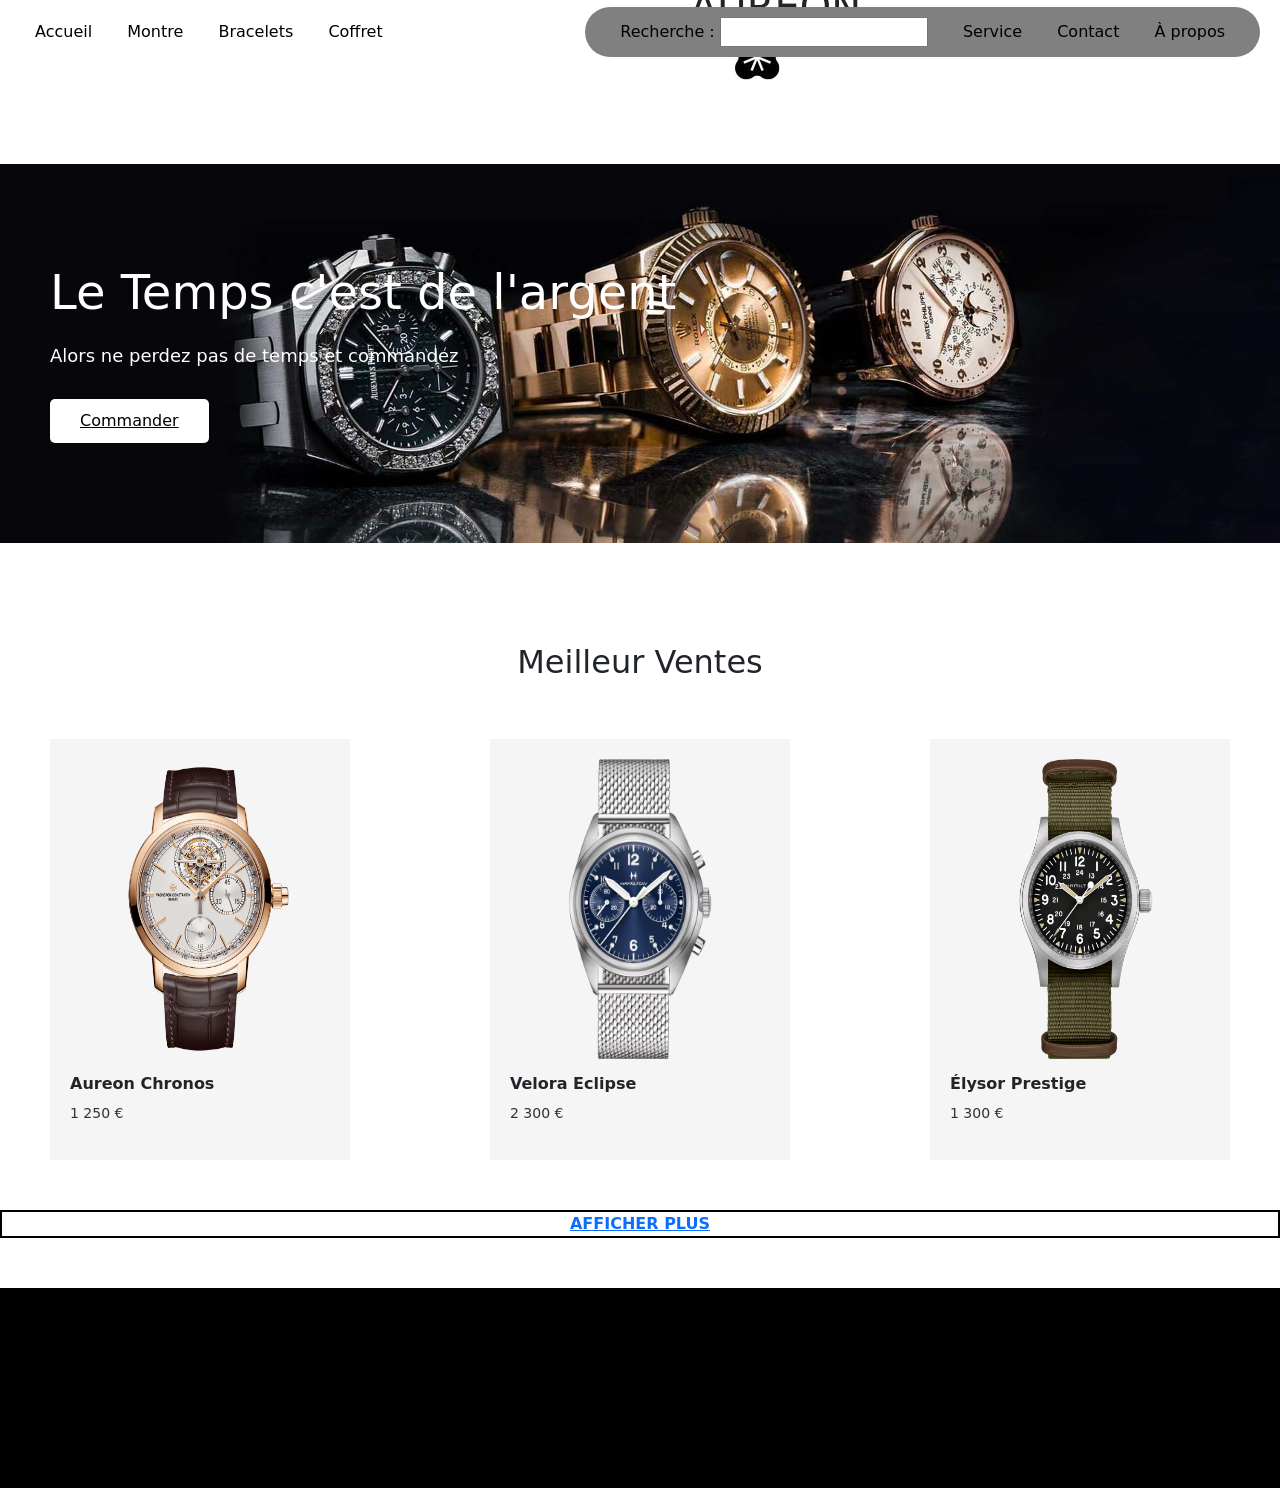
<file: index.html>
<!DOCTYPE html>
<html lang="fr">
<head>
    <meta charset="UTF-8">
    <meta name="viewport" content="width=device-width, initial-scale=1.0">
    <title>AUREON - Montres de Luxe</title>
    <link rel="stylesheet" href="style.css">
    <link href="https://cdn.jsdelivr.net/npm/bootstrap@5.1.3/dist/css/bootstrap.min.css" rel="stylesheet">
    
</head>
<body>
    <header>
        <nav class="nav-left">
            <a href="acceuil.html">Accueil</a>
            <a href="montre.html">Montre</a>
            <a href="bracelets.html">Bracelets</a>
            <a href="coffret.html">Coffret</a>
        </nav>
        
        <h1 class="titre"> AUREON
            <br>
            <img src="images/AUREON.jpg" class="logotitre" alt="logo">
            
            
        </h1>
    
        
        
        <nav class="nav-right">
            <a href="recherche.html">Recherche : <input type="text"></a>
            <a href="service.html">Service</a>
            <a href="contact.html">Contact</a>
            <a href="apropos.html">À propos</a>
        </nav>
    </header>
      

    <section class="Slogan">
        <h2 >Le Temps c'est de l'argent</h2>
        <p >Alors ne perdez pas de temps et commandez</p>
        <a href="montre.html" class="commande">Commander<a>
            
    </section>

    <section class="meilleures-ventes">
        <h2 class="titre-section">Meilleur Ventes</h2>
        
        <div class="montres" >
            <div class="montre">
                <img src="images/montre1.png" alt="AUREON CHRONOS">
                <h3>Aureon Chronos</h3>
                <p> 1 250 €</p>
            </div>
            
            <div class="montre">
                <img src="images/montre2.avif" alt="Velora Eclipse">
                <h3>Velora Eclipse</h3>
                <p> 2 300 €</p>
            </div>
            
            <div class="montre">
                <img src="images/montre3.avif" alt="Élysor Prestige ">
                <h3>Élysor Prestige </h3>
                <p> 1 300 €</p>
            </div>
        </div>
        <div class="afficher-plus">
            <a href="montre.html">AFFICHER PLUS</a>
        </div>
       


    </section>

    <footer>
       
    </footer>
    <script src="https://cdn.jsdelivr.net/npm/bootstrap@5.1.3/dist/js/bootstrap.bundle.min.js"></script>
</body>
</html>
</file>
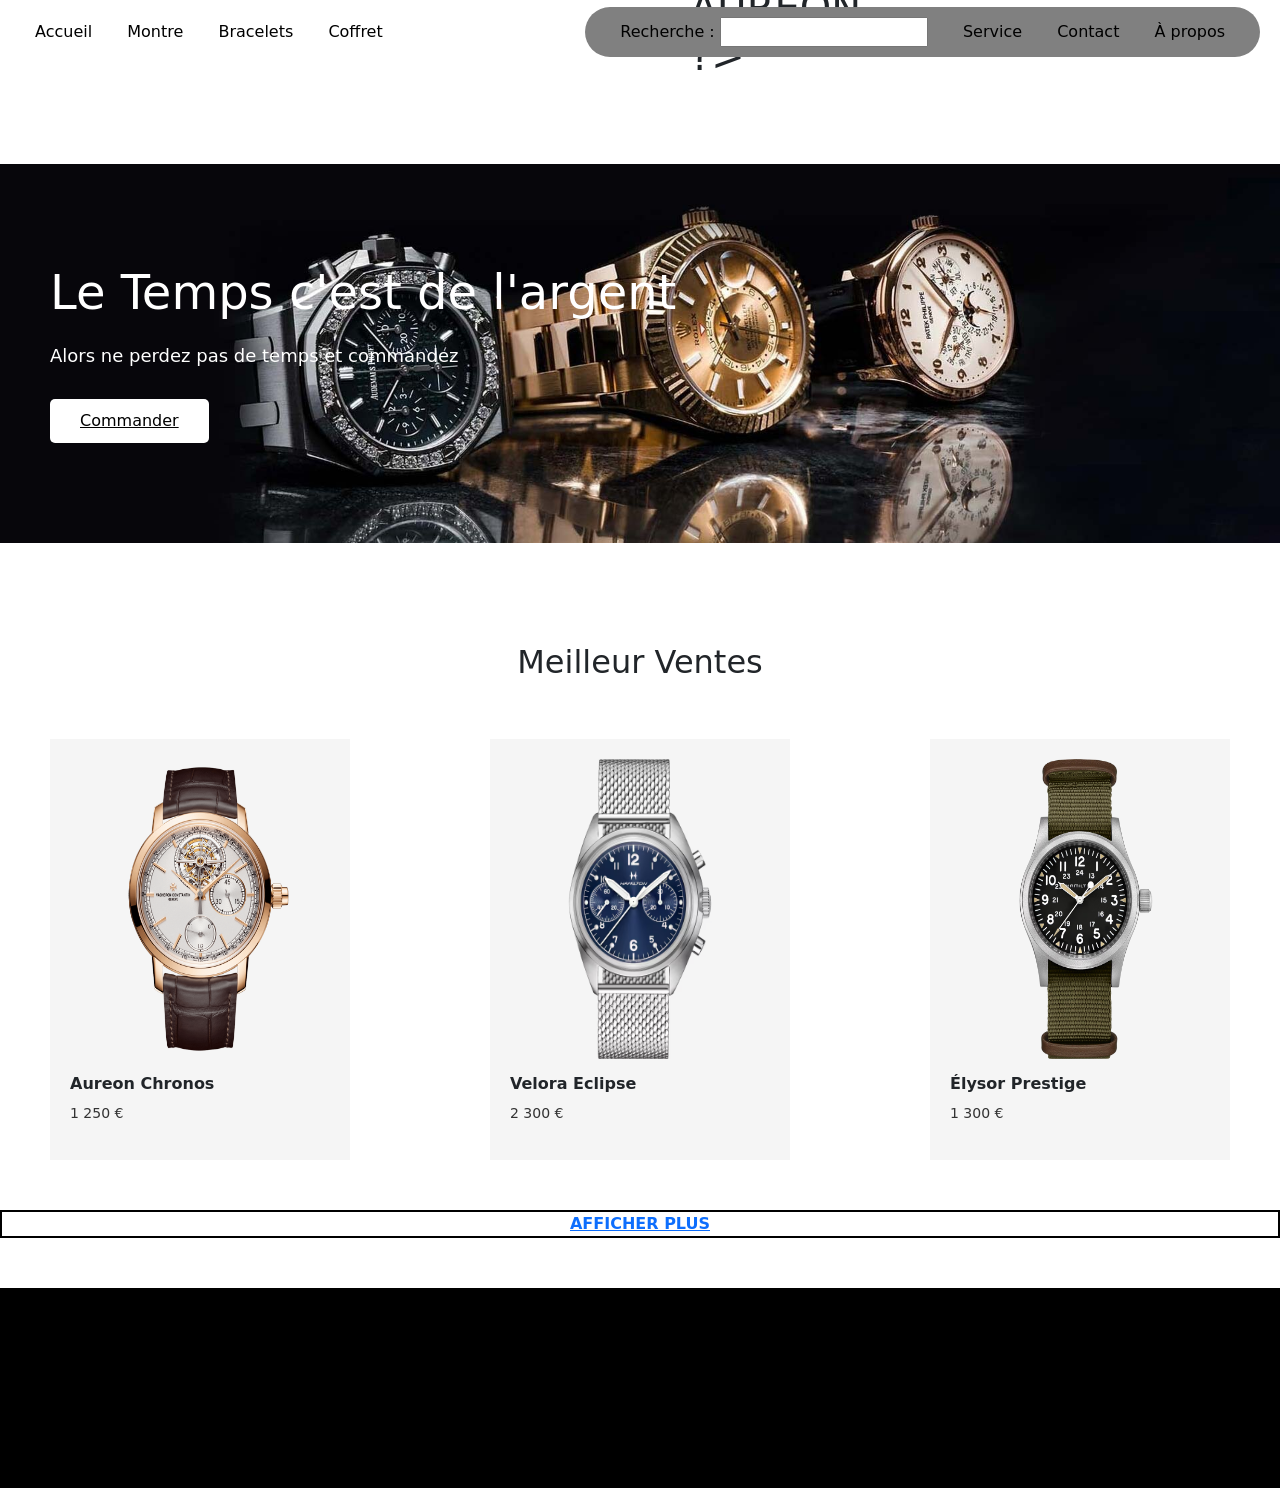
<file: NaguibSAANDIsiteweb/index.html>
<!DOCTYPE html>
<html lang="fr">
<head>
    <meta charset="UTF-8">
    <meta name="viewport" content="width=device-width, initial-scale=1.0">
    <title>AUREON - Montres de Luxe</title>
    <link rel="stylesheet" href="style.css">
    <link href="https://cdn.jsdelivr.net/npm/bootstrap@5.1.3/dist/css/bootstrap.min.css" rel="stylesheet">
    
</head>
<body>
    <header>
        <nav class="nav-left">
            <a href="acceuil.html">Accueil</a>
            <a href="montre.html">Montre</a>
            <a href="bracelets.html">Bracelets</a>
            <a href="coffret.html">Coffret</a>
        </nav>
        
        <h1 class="titre"> AUREON
            <br>
            <?php    echo <img src="images/AUREON.jpg" class="logotitre" alt="logo">
            ?>
            
        </h1>
    
        
        
        <nav class="nav-right">
            <a href="recherche.html">Recherche : <input type="text"></a>
            <a href="service.html">Service</a>
            <a href="contact.html">Contact</a>
            <a href="apropos.html">À propos</a>
        </nav>
    </header>
      

    <section class="Slogan">
        <h2 >Le Temps c'est de l'argent</h2>
        <p >Alors ne perdez pas de temps et commandez</p>
        <a href="montre.html" class="commande">Commander<a>
            
    </section>

    <section class="meilleures-ventes">
        <h2 class="titre-section">Meilleur Ventes</h2>
        
        <div class="montres" >
            <div class="montre">
                <img src="images/montre1.png" alt="AUREON CHRONOS">
                <h3>Aureon Chronos</h3>
                <p> 1 250 €</p>
            </div>
            
            <div class="montre">
                <img src="images/montre2.avif" alt="Velora Eclipse">
                <h3>Velora Eclipse</h3>
                <p> 2 300 €</p>
            </div>
            
            <div class="montre">
                <img src="images/montre3.avif" alt="Élysor Prestige ">
                <h3>Élysor Prestige </h3>
                <p> 1 300 €</p>
            </div>
        </div>
        <div class="afficher-plus">
            <a href="montre.html">AFFICHER PLUS</a>
        </div>
       


    </section>

    <footer>
       
    </footer>
    <script src="https://cdn.jsdelivr.net/npm/bootstrap@5.1.3/dist/js/bootstrap.bundle.min.js"></script>
</body>
</html>
</file>
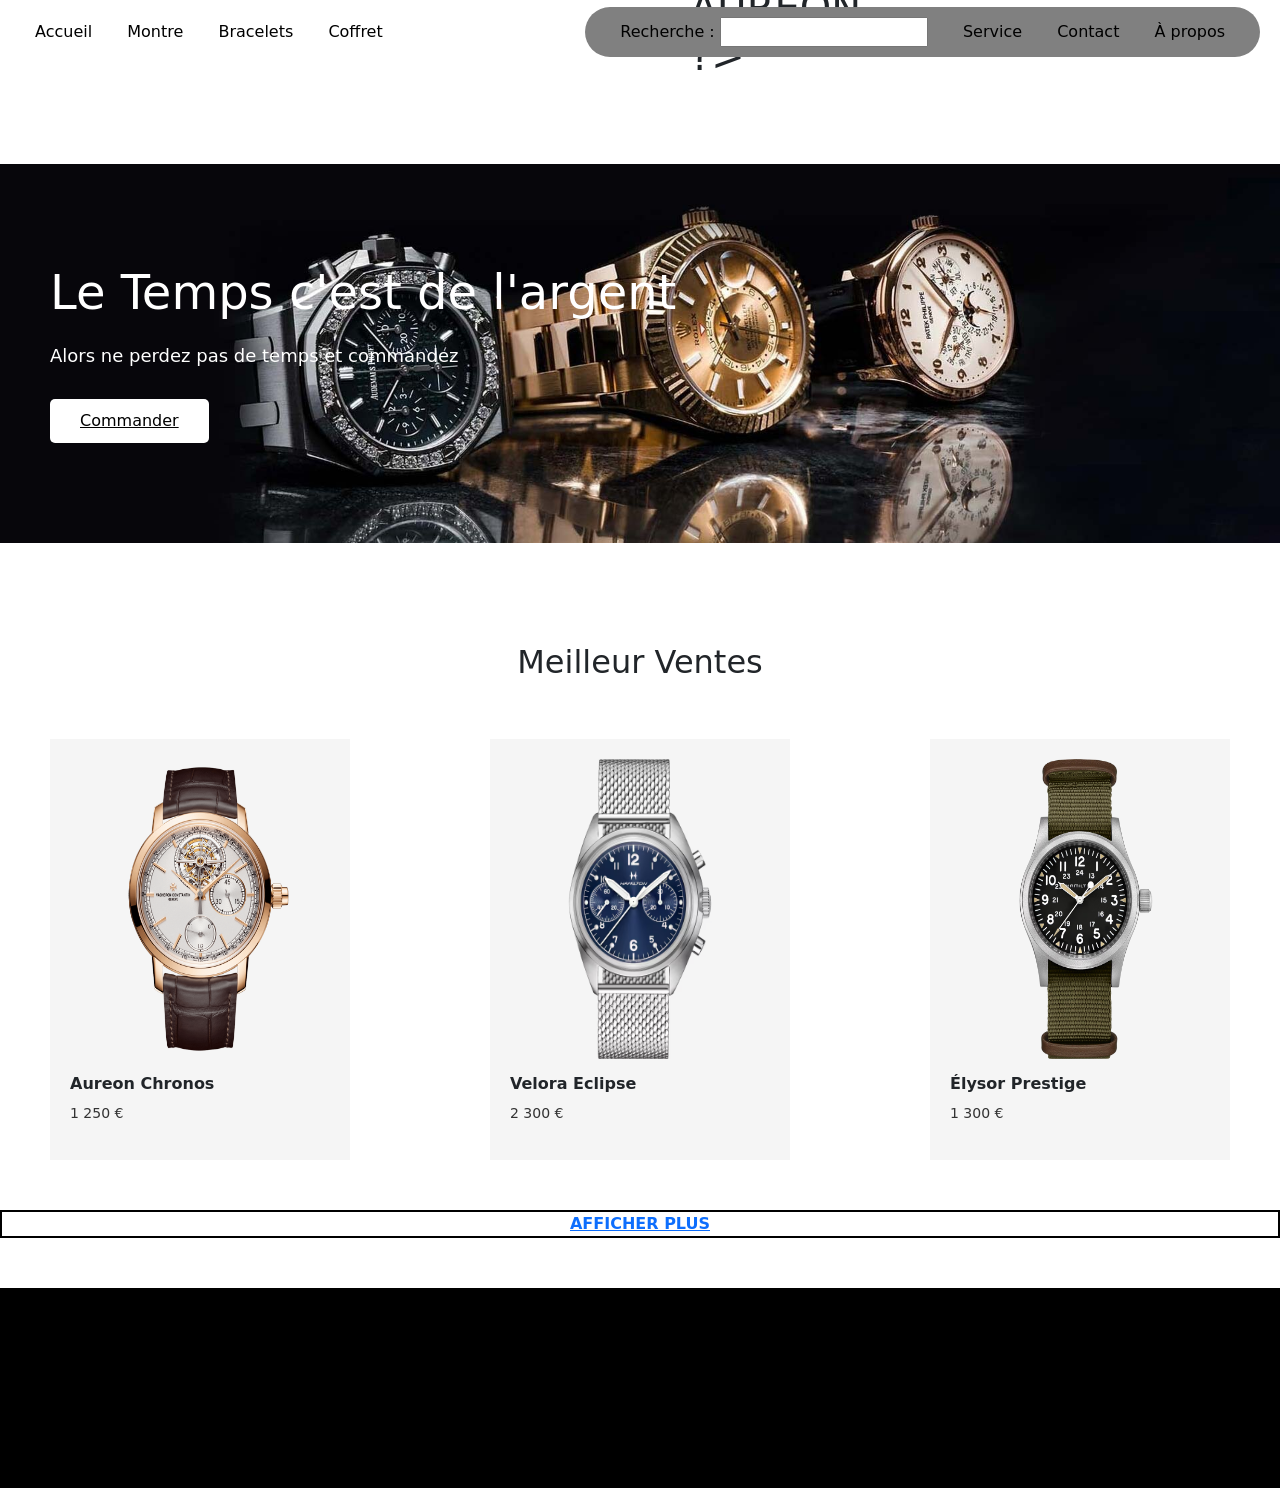
<file: NaguibSAANDIsiteweb/acceuil.html>
<!DOCTYPE html>
<html lang="fr">
<head>
    <meta charset="UTF-8">
    <meta name="viewport" content="width=device-width, initial-scale=1.0">
    <title>AUREON - Montres de Luxe</title>
    <link rel="stylesheet" href="style.css">
    <link href="https://cdn.jsdelivr.net/npm/bootstrap@5.1.3/dist/css/bootstrap.min.css" rel="stylesheet">
    
</head>
<body>
    <header>
        <nav class="nav-left">
            <a href="acceuil.html">Accueil</a>
            <a href="montre.html">Montre</a>
            <a href="bracelets.html">Bracelets</a>
            <a href="coffret.html">Coffret</a>
        </nav>
        
        <h1 class="titre"> AUREON
            <br>
            <?php    echo <img src="images/AUREON.jpg" class="logotitre" alt="logo">
            ?>
            
        </h1>
    
        
        
        <nav class="nav-right">
            <a href="recherche.html">Recherche : <input type="text"></a>
            <a href="service.html">Service</a>
            <a href="contact.html">Contact</a>
            <a href="apropos.html">À propos</a>
        </nav>
    </header>
      

    <section class="Slogan">
        <h2 >Le Temps c'est de l'argent</h2>
        <p >Alors ne perdez pas de temps et commandez</p>
        <a href="montre.html" class="commande">Commander<a>
            
    </section>

    <section class="meilleures-ventes">
        <h2 class="titre-section">Meilleur Ventes</h2>
        
        <div class="montres" >
            <div class="montre">
                <img src="images/montre1.png" alt="AUREON CHRONOS">
                <h3>Aureon Chronos</h3>
                <p> 1 250 €</p>
            </div>
            
            <div class="montre">
                <img src="images/montre2.avif" alt="Velora Eclipse">
                <h3>Velora Eclipse</h3>
                <p> 2 300 €</p>
            </div>
            
            <div class="montre">
                <img src="images/montre3.avif" alt="Élysor Prestige ">
                <h3>Élysor Prestige </h3>
                <p> 1 300 €</p>
            </div>
        </div>
        <div class="afficher-plus">
            <a href="montre.html">AFFICHER PLUS</a>
        </div>
       


    </section>

    <footer>
       
    </footer>
    <script src="https://cdn.jsdelivr.net/npm/bootstrap@5.1.3/dist/js/bootstrap.bundle.min.js"></script>
</body>
</html>
</file>
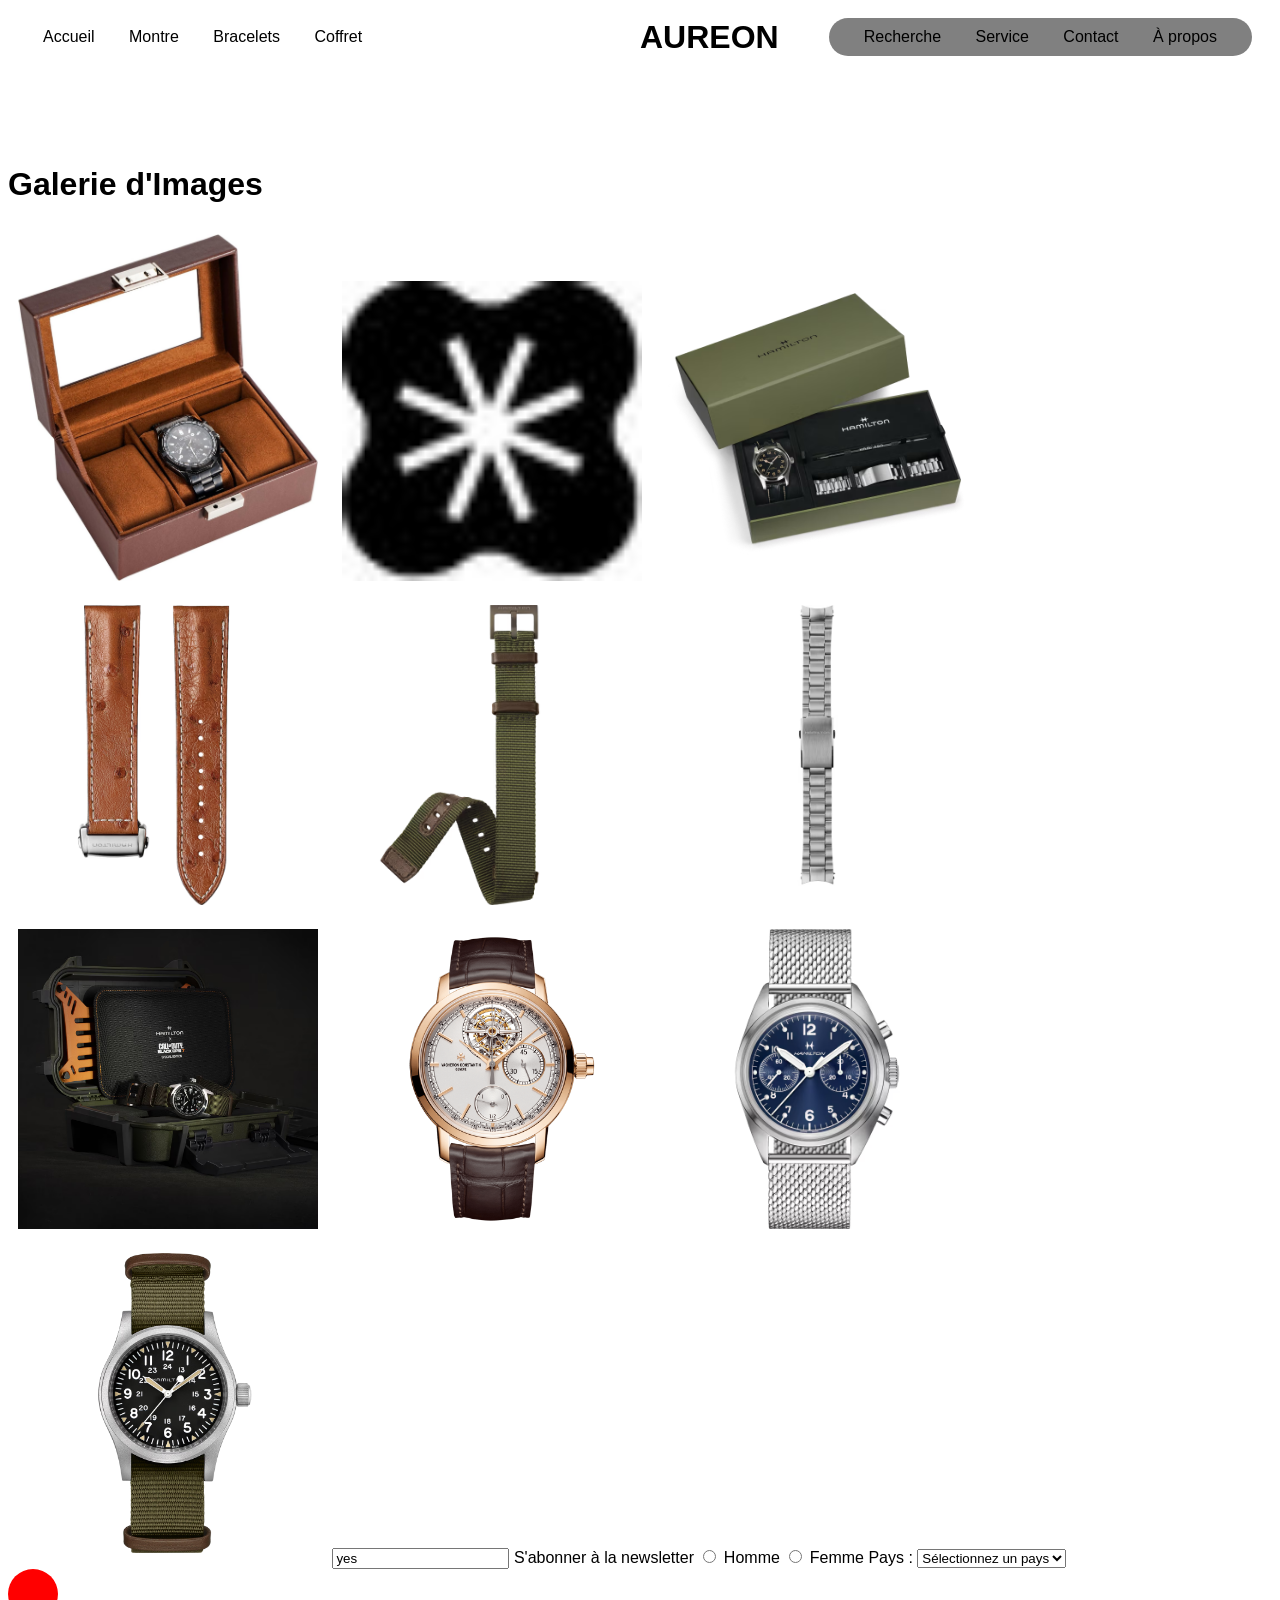
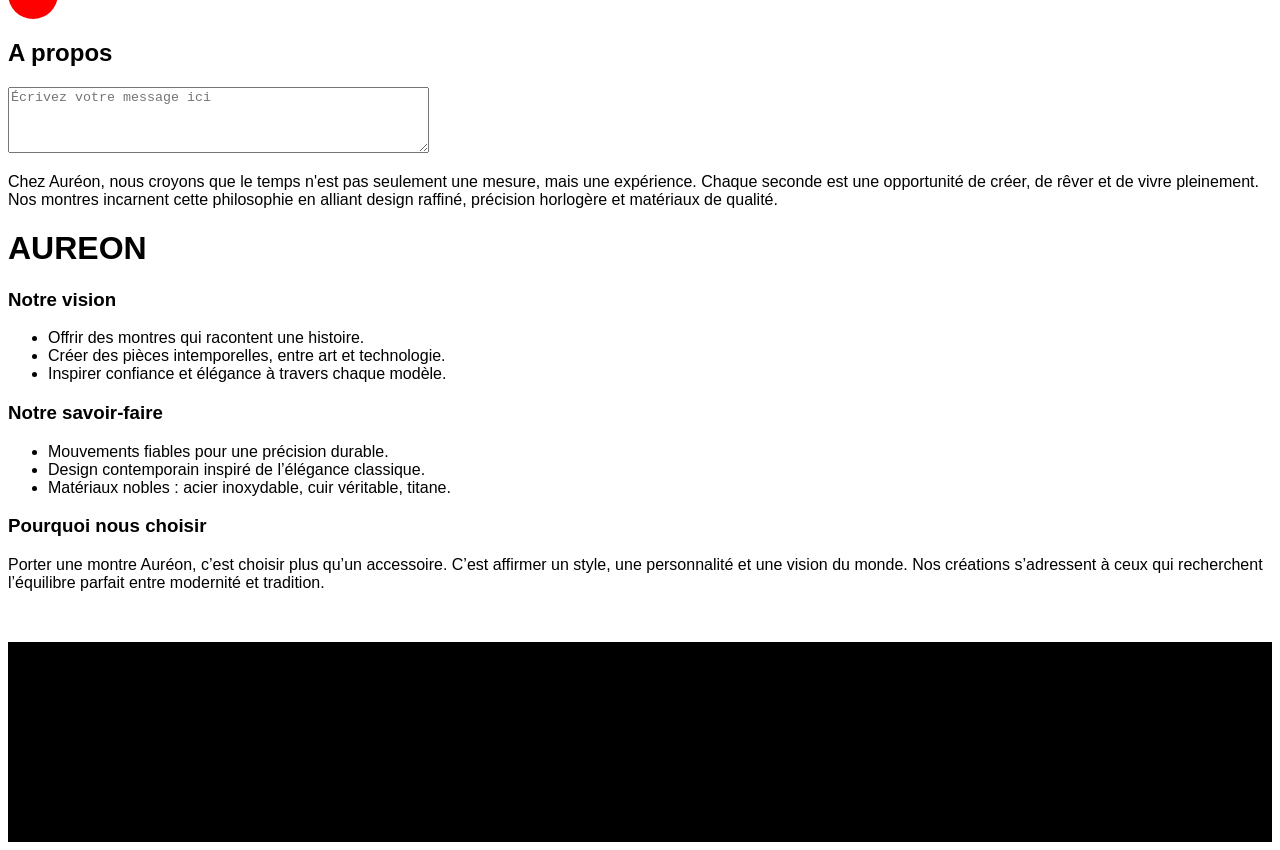
<file: NaguibSAANDIsiteweb/apropos.html>
<!DOCTYPE html>
<html lang="fr">

<head>
    <meta charset="UTF-8">
    <meta name="viewport" content="width=device-width, initial-scale=1.0">
    <title>AUREON - À propos</title>
    <link rel="stylesheet" href="style.css">
</head>

<body>

    <header>
        <nav class="nav-left">
            <a href="acceuil.html">Accueil</a>
            <a href="montre.html">Montre</a>
            <a href="bracelets.html">Bracelets</a>
            <a href="coffret.html">Coffret</a>
        </nav>

        <h1>AUREON</h1>

        <nav class="nav-right">
            <a href="recherche.html">Recherche</a>
            <a href="service.html">Service</a>
            <a href="contact.html">Contact</a>
            <a href="apropos.html">À propos</a>
        </nav>
    </header>

    <h1>Galerie d'Images</h1>
    <div class="gallery">
        <img src="images/71V1vGBzVaL._AC_.jpg" alt="Image 1">
        <img src="images/AUREON.jpg" alt="Image 2">
        <img src="images/bundle_png_carl.avif" alt="Image 3">
        <img src="images/h6003271091.avif" alt="Image 4">
        <img src="images/h6006941041.avif" alt="Image 5">
        <img src="images/h605.000.036.avif" alt="Images 6">
        <img src="images/homepage-COD-lifestyle.avif" alt="Images6 ">
        <img src="images/montre1.png" alt="Images 7">
        <img src="images/montre2.avif" alt="img7 ">
        <img src="images/montre3.avif" alt="img8">



        <input type="text" id="subscribe" name="subscribe" value="yes"> S'abonner à la newsletter
        <input type="radio" id="male" name="gender" value="male"> Homme
        <input type="radio" id="female" name="gender" value="female"> Femme

        <label for="country">Pays :</label>
        <select id="country" name="country" required>
            <option value="">Sélectionnez un pays</option>
            <option value="france">France</option>
            <option value="canada">Canada</option>
            <option value="usa">États-Unis</option>
        </select>
      




    </div>
    <div class="ball"></div>


    <div class="apropos-container">

        <div class="apropos-left">
            <h2>A propos</h2>
            <textarea id="message" name="message" rows="4" cols="50" required
                placeholder="Écrivez votre message ici"></textarea>
            <p>
                Chez Auréon, nous croyons que le temps n'est pas seulement une mesure, mais une expérience.
                Chaque seconde est une opportunité de créer, de rêver et de vivre pleinement.
                Nos montres incarnent cette philosophie en alliant design raffiné,
                précision horlogère et matériaux de qualité.
            </p>
        </div>

        <div class="apropos-right">

            <h1>AUREON</h1>

            <div class="apropos-sections">

                <div class="apropos-bloc">
                    <h3>Notre vision</h3>
                    <ul>
                        <li>Offrir des montres qui racontent une histoire.</li>
                        <li>Créer des pièces intemporelles, entre art et technologie.</li>
                        <li>Inspirer confiance et élégance à travers chaque modèle.</li>
                    </ul>
                </div>

                <div class="apropos-bloc">
                    <h3>Notre savoir-faire</h3>
                    <ul>
                        <li>Mouvements fiables pour une précision durable.</li>
                        <li>Design contemporain inspiré de l’élégance classique.</li>
                        <li>Matériaux nobles : acier inoxydable, cuir véritable, titane.</li>
                    </ul>
                </div>

                <div class="apropos-bloc large">
                    <h3>Pourquoi nous choisir</h3>
                    <p>
                        Porter une montre Auréon, c’est choisir plus qu’un accessoire.
                        C’est affirmer un style, une personnalité et une vision du monde.
                        Nos créations s’adressent à ceux qui recherchent l’équilibre parfait
                        entre modernité et tradition.
                    </p>
                </div>

            </div>
        </div>
    </div>

    <footer></footer>

</body>

</html>
</file>
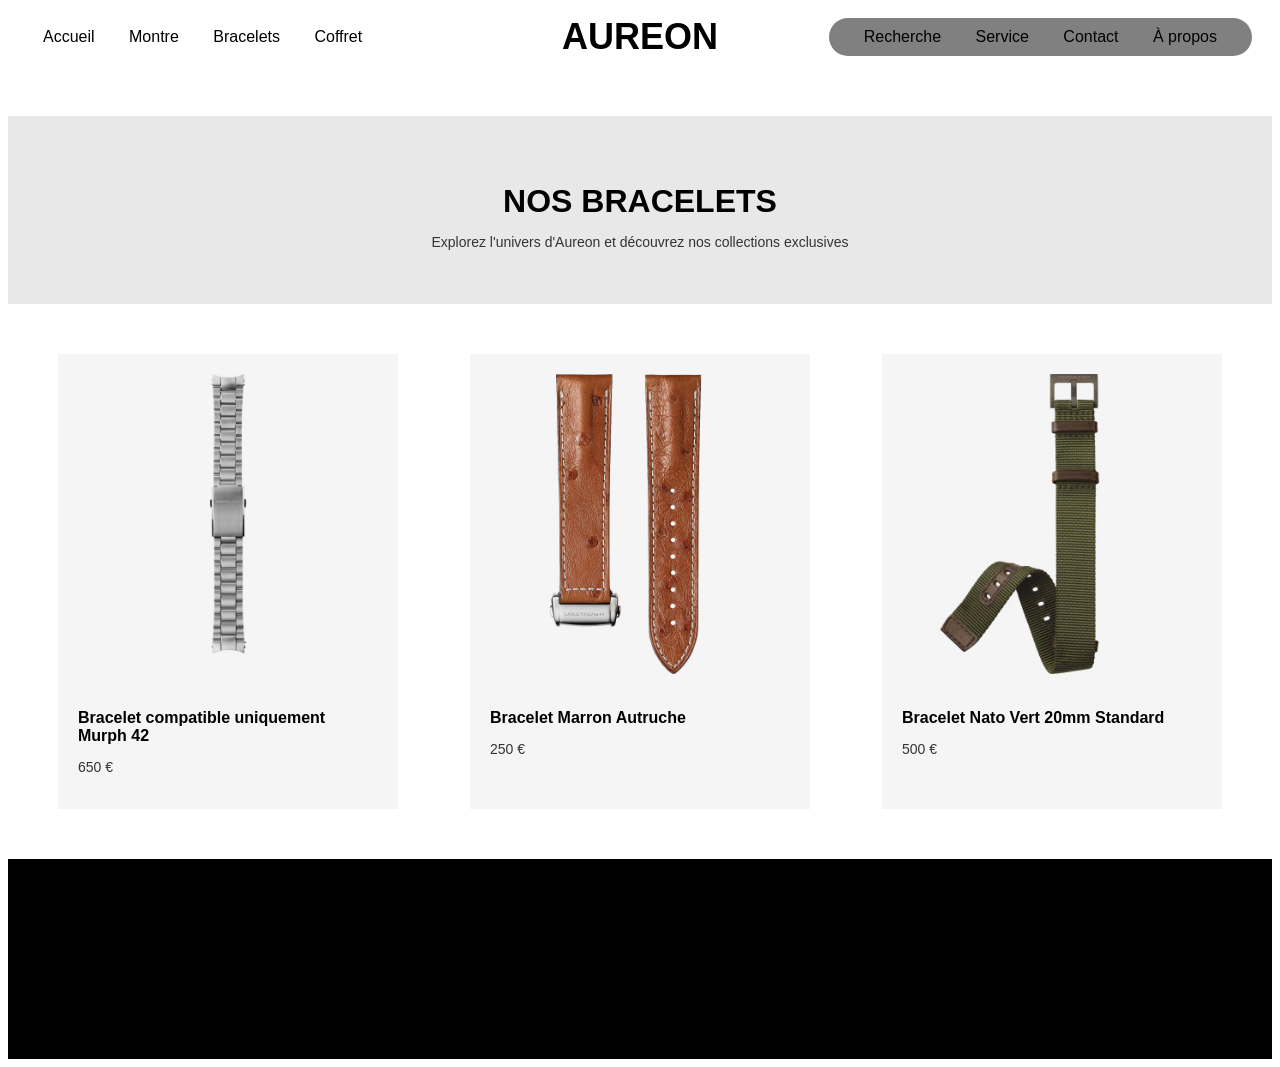
<file: NaguibSAANDIsiteweb/bracelets.html>
<!DOCTYPE html>
<html lang="fr">
<head>
    <meta charset="UTF-8">
    <meta name="viewport" content="width=device-width, initial-scale=1.0">
    <title>AUREON - Nos Bracelets</title>
   <link rel="stylesheet" href="style2.css">
</head>
<body>
    <header>
        <nav class="nav-left">
            <a href="acceuil.html">Accueil</a>
            <a href="montre.html">Montre</a>
            <a href="bracelets.html">Bracelets</a>
            <a href="coffret.html">Coffret</a>
        </nav>
        
        <h1>AUREON</h1>
        
        <nav class="nav-right">
            <a href="recherche.html">Recherche</a>
            <a href="service.html">Service</a>
            <a href="contact.html">Contact</a>
            <a href="apropos.html">À propos</a>
        </nav>
    </header>

    <section class="section-header">
        <h2>NOS BRACELETS</h2>
        <p>Explorez l'univers d'Aureon et découvrez nos collections exclusives</p>
    </section>

    <section class="bracelets-collection">
        <div class="montres">
            <div class="montre">
                <img src="images/h605.000.036.avif" alt="Bracelet compatible uniquement Murph 42">
                <h3>Bracelet compatible uniquement Murph 42</h3>
                <p>650 €</p>
            </div>
            
            <div class="montre">
                <img src="images/h6003271091.avif" alt="Bracelet Marron Autruche">
                <h3>Bracelet Marron Autruche</h3>
                <p>250 €</p>
            </div>
            
            <div class="montre">
                <img src="images/h6006941041.avif">
                <h3>Bracelet Nato Vert 20mm Standard</h3>
                <p>500 €</p>
            </div>
        </div>
    </section>

    <footer>
       
    </footer>
</body>
</html>
</file>
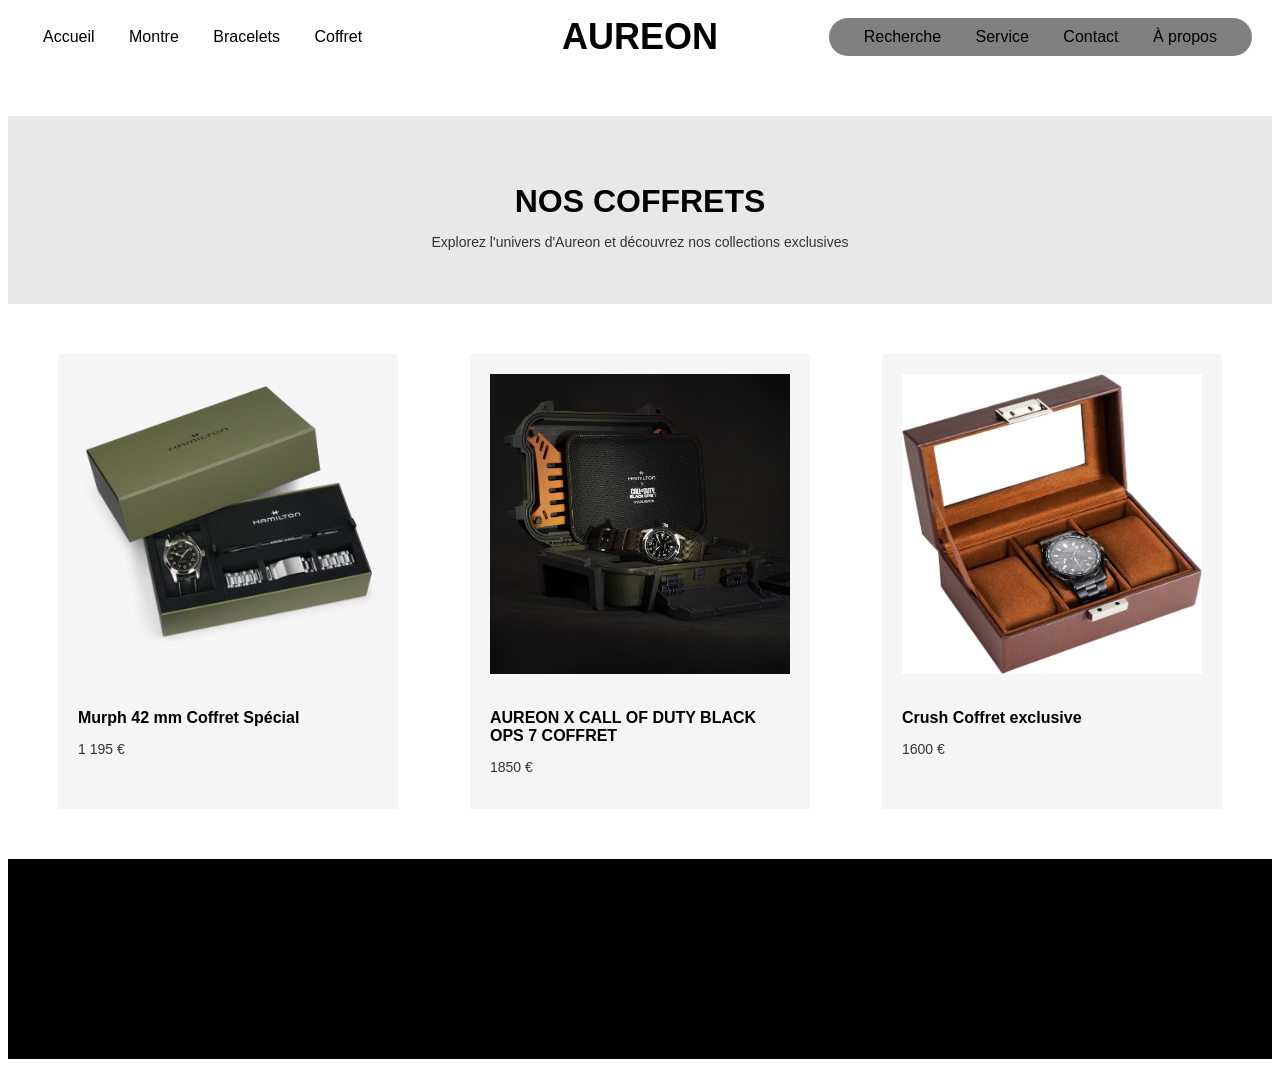
<file: NaguibSAANDIsiteweb/coffret.html>
<!DOCTYPE html>
<html lang="fr">
<head>
    <meta charset="UTF-8">
    <meta name="viewport" content="width=device-width, initial-scale=1.0">
    <title>AUREON - Nos Coffrets</title>
 <link rel="stylesheet" href="style2.css">
</head>
<body>
    <header>
        <nav class="nav-left">
            <a href="acceuil.html">Accueil</a>
            <a href="montre.html">Montre</a>
            <a href="bracelets.html">Bracelets</a>
            <a href="coffret.html">Coffret</a>
        </nav>
        
        <h1>AUREON</h1>
        
        <nav class="nav-right">
            <a href="recherche.html">Recherche</a>
            <a href="service.html">Service</a>
            <a href="contact.html">Contact</a>
            <a href="apropos.html">À propos</a>
        </nav>
    </header>

    <section class="section-header">
        <h2>NOS COFFRETS</h2>
        <p>Explorez l'univers d'Aureon et découvrez nos collections exclusives</p>
    </section>

    <section class="coffrets-collection">
        <div class="montres">
            <div class="montre">
                <img src="images/bundle_png_carl.avif" alt="Murph 42 mm Coffret Spécial">
                <h3>Murph 42 mm Coffret Spécial</h3>
                <p> 1 195 €</p>
            </div>
            
            <div class="montre">
                <img src="images/homepage-COD-lifestyle.avif" alt="AUREON X CALL OF DUTY BLACK OPS 7 COFFRET">
                <h3>AUREON X CALL OF DUTY BLACK OPS 7 COFFRET </h3>
                <p> 1850  €</p>
            </div>
            
            <div class="montre">
                <img src="images/71V1vGBzVaL._AC_.jpg" alt="Crush  Coffret exclusive ">
                <h3>Crush  Coffret exclusive </h3>
                <p> 1600  €</p>
            </div>
        </div>
    </section>

    <footer>
       
    </footer>
</body>
</html>
</file>
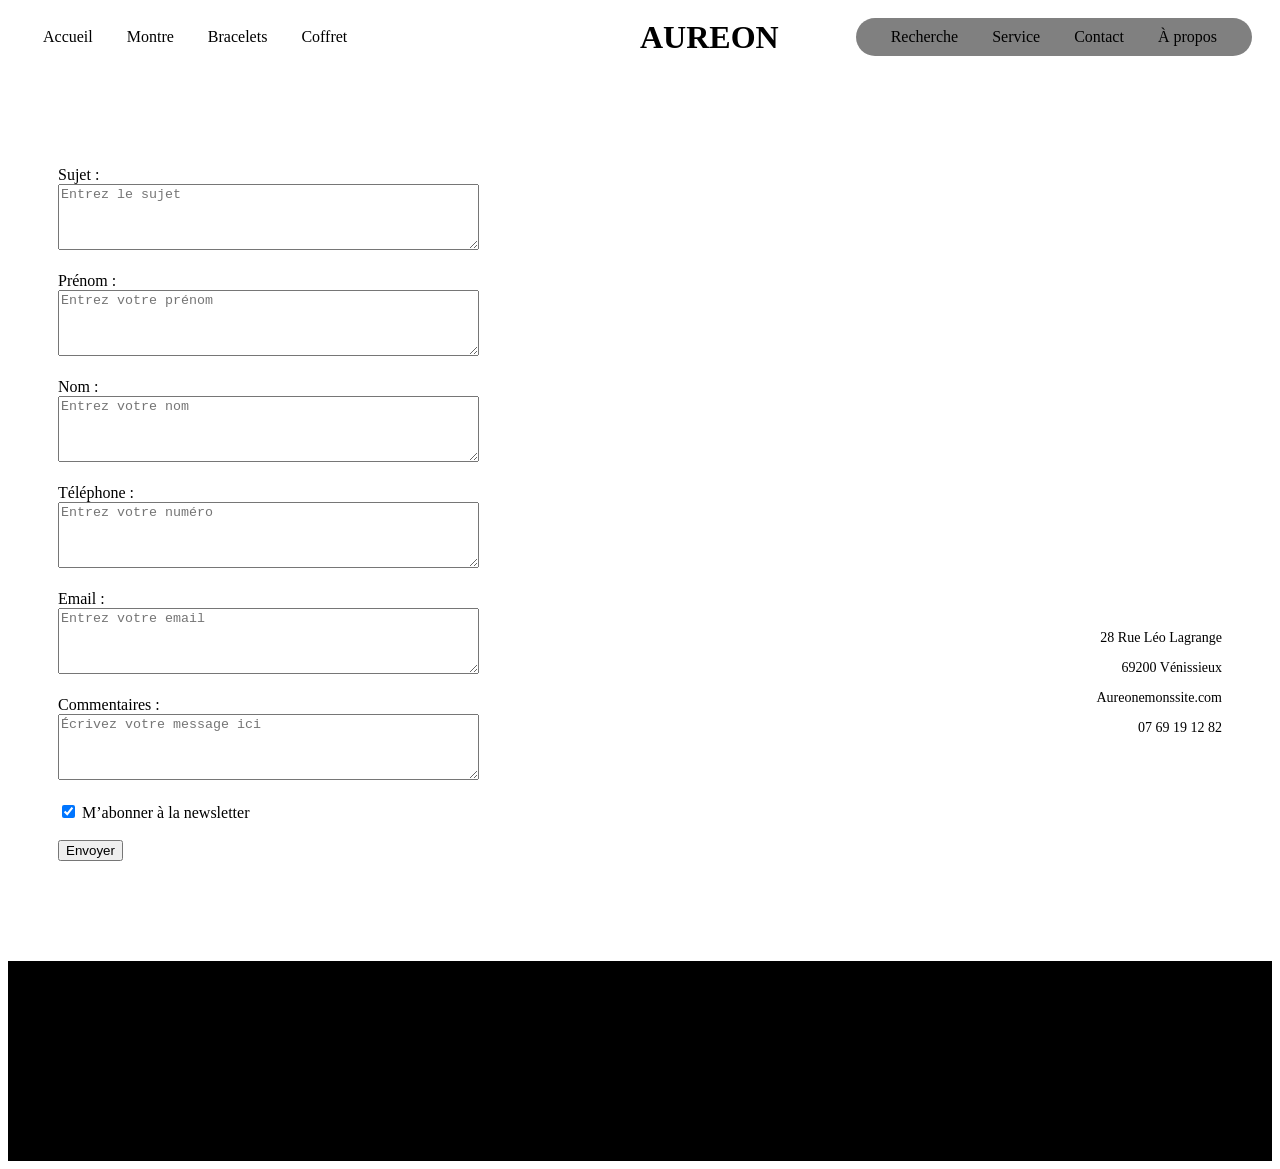
<file: NaguibSAANDIsiteweb/contact.html>
<!DOCTYPE html>
<html lang="fr">

<head>
    <meta charset="UTF-8">
    <meta name="viewport" content="width=device-width, initial-scale=1.0">
    <title>AUREON - Nous contacter</title>
    <link rel="stylesheet" href="style1.css">

</head>

<body>
    <header>
        <nav class="nav-left">
            <a href="acceuil.html">Accueil</a>
            <a href="montre.html">Montre</a>
            <a href="bracelets.html">Bracelets</a>
            <a href="coffret.html">Coffret</a>
        </nav>

        <h1>AUREON</h1>

        <nav class="nav-right">
            <a href="recherche.html">Recherche</a>
            <a href="service.html">Service</a>
            <a href="contact.html">Contact</a>
            <a href="apropos.html">À propos</a>
        </nav>
    </header>

    <section class="contact-section">
        <div class="contact-form">

            <form id="contactForm" action="#" method="post">

                <label for="sujet">Sujet :</label>
                <br>
                <textarea type="text" id="sujet" name="sujet" class="contacto"  rows="4" cols="50" required
                    placeholder="Entrez le sujet"></textarea>
                <br><br>

                <label for="prenom">Prénom :</label>
                <br>
                <textarea type="text" id="prenom" name="prenom" class="contacto"  rows="4" cols="50" required
                    placeholder="Entrez votre prénom"></textarea>
                <br><br>

                <label for="nom">Nom :</label>
                <br>
                <textarea type="text" id="nom"  name="nom" rows="4" class="contacto" cols="50" required
                    placeholder="Entrez votre nom"></textarea>
                <br><br>

                <label for="telephone">Téléphone :</label>
                <br>
                <textarea type="text" id="telephone" name="telephone" class="contacto"  rows="4" cols="50" required
                    placeholder="Entrez votre numéro"></textarea>
                <br><br>

                <label for="email">Email :</label>
                <br>
                <textarea type="email" id="email" name="email" class="contacto"  rows="4" cols="50" required
                    placeholder="Entrez votre email"></textarea>
                <br><br>

                <label for="commentaires">Commentaires :</label>
                <br>
                <textarea id="commentaires" name="commentaires" class="contacto"  required rows="4" cols="50" minlength="10"
                    maxlength="200" placeholder="Écrivez votre message ici"></textarea>
                <br><br>

                
                <label>
                    <input type="checkbox" name="newsletter" checked>
                    M’abonner à la newsletter
                </label>
                <br><br>

                <button type="submit">Envoyer</button>

            </form>





        </div>

        <div class="contact-info">
            <p>28 Rue Léo Lagrange</p>
            <p>69200 Vénissieux</p>
            <p>Aureonemonssite.com</p>
            <p>07 69 19 12 82</p>
        </div>
    </section>

    <footer>

    </footer>
</body>

</html>
</file>
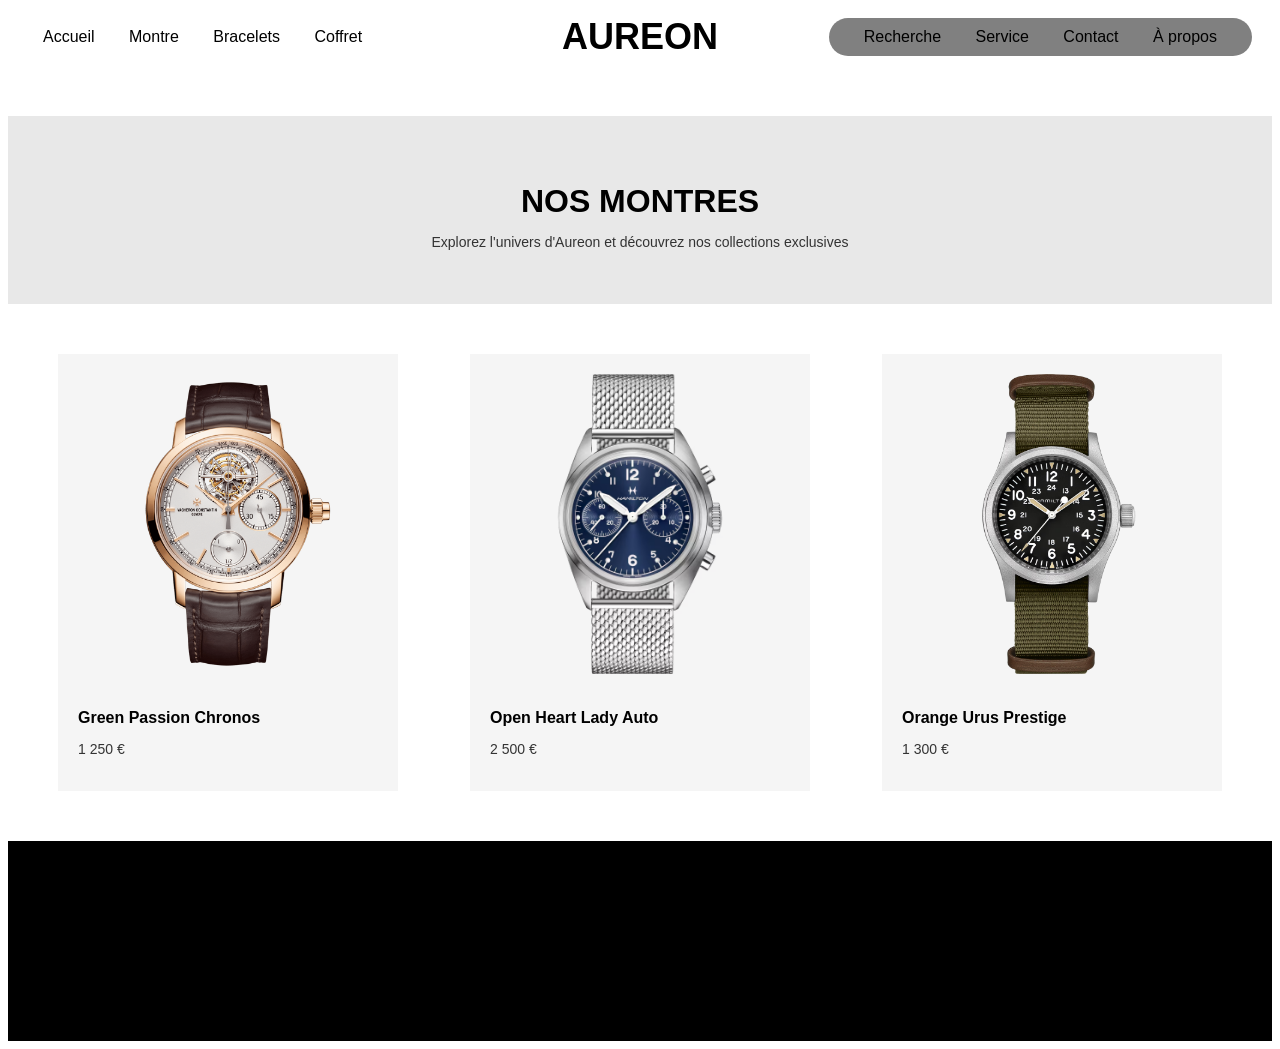
<file: NaguibSAANDIsiteweb/montre.html>
<!DOCTYPE html>
<html lang="fr">
<head>
    <meta charset="UTF-8">
    <meta name="viewport" content="width=device-width, initial-scale=1.0">
    <title>AUREON - Nos Montres</title>
 <link rel="stylesheet" href="style2.css">
</head>
<body>
    <header>
        <nav class="nav-left">
            <a href="acceuil.html">Accueil</a>
            <a href="montre.html">Montre</a>
            <a href="bracelets.html">Bracelets</a>
            <a href="coffret.html">Coffret</a>
        </nav>
        
        <h1>AUREON</h1>
        
        <nav class="nav-right">
            <a href="recherche.html">Recherche</a>
            <a href="service.html">Service</a>
            <a href="contact.html">Contact</a>
            <a href="apropos.html">À propos</a>
        </nav>
    </header>

    <section class="section-header">
        <h2>NOS MONTRES</h2>
        <p>Explorez l'univers d'Aureon et découvrez nos collections exclusives</p>
    </section>

    <section class="montres-collection">
        <div class="montres">
            <div class="montre">
                <img src="images/montre1.png" alt="Green Passion Chronos">
                <h3>Green Passion Chronos</h3>
                <p>1 250 €</p>
            </div>
            
            <div class="montre">
                <img src="images/montre2.avif" alt="Open Heart Lady Auto">
                <h3>Open Heart Lady Auto</h3>
                <p>2 500 €</p>
            </div>
            
            <div class="montre">
                <img src="images/montre3.avif" alt="Orange Urus Prestige">
                <h3>Orange Urus Prestige</h3>
                <p>1 300 €</p>
            </div>
        </div>
    </section>

    <footer>
       
    </footer>
</body>
</html>
</file>
<file: style.css>
body {
      font-family: Arial, sans-serif;
  }

  .titre {
      margin-bottom: 1px;
      margin-left: 50px;

  }

  .logotitre {

      margin-left: 45px;
  }

  header {
      position: relative;
      display: flex;
      align-items: center;
      margin-bottom: 100px;
      padding: 20px;
  }

  section {
      margin-bottom: 50px;
  }

  header h1 {
      position: absolute;
      left: 50%;

  }

  .nav-right {
      position: absolute;
      right: 20px;
      background-color: grey;
      border-radius: 25px;
      padding: 10px 20px;
  }

  nav a {
      color: black;
      text-decoration: none;
      margin: 15px;
  }

  .Slogan {
      background-image: url("images/bannières.jpg");
      background-size: cover;
      background-position: center;
      padding: 100px 50px;
      position: relative;
  }

  .Slogan h2 {
      color: white;
      font-size: 48px;
      margin-bottom: 20px;
  }

  .Slogan p {
      color: white;
      font-size: 18px;
      margin-bottom: 30px;
  }

  .Slogan .commande {
      background-color: white;
      color: black;
      padding: 10px 30px;
      border-radius: 5px;
      display: inline-block;
  }

  .titre-section {
      font-size: 32px;
      text-align: center;
      padding: 50px;
  }

  .montres {
      display: flex;
      justify-content: center;
      padding: 0 50px;
      justify-content: space-between;
  }

  .montre {
      width: 300px;
      background-color: #f5f5f5;
      padding: 20px;

  }

  .montre img {
      width: 100%;
      height: 300px;
      margin-bottom: 15px;
      transition: transform 0.3s ease;


  }

  .montre :hover {
      transform: scale(1.2);
       
      /* Agrandissement de l'image au survol */
  }

  .montre h3 {
      font-size: 16px;
      font-weight: bold;
      margin-bottom: 10px;
      text-align: left;
  }

  .montre p {
      font-size: 14px;
      color: #333;
      text-align: left;
  }
 .afficher-plus .a {

    color: black;
    text-decoration: none;
 }
  .afficher-plus {
      text-align: center;
      border: 2px solid black;
      background-color: white;
      font-size: 16px;
      font-weight: bold;
      margin-top: 50px;
      
  }

  footer {
      background-color: black;
      height: 200px;
      margin-top: 50px;
  }

  .gallery img {
      width: 300px;
      margin: 10px;
      transition: transform 0.3s ease;
      
  }

  .gallery img:hover {
      transform: rotate(360deg);
      

 
  }
  .ball {
width: 50px; /* Largeur de la balle */
height: 50px; /* Hauteur de la balle */
background-color: red; /* Couleur de la balle */
border-radius: 50%; /* Forme circulaire */
animation: bounce 2s infinite; /* Applique l'animation de rebond */
}
@keyframes bounce {
0%, 20%, 50%, 80%, 100% {
transform: translateY(0);
}
40% {
transform: translateY(-30px); /* Déplacement vers le haut */
}
60% {
transform: translateY(-15px); /* Déplacement vers le haut */
}
}

.contacto {

    background-color: #333;
    
}
</file>
<file: NaguibSAANDIsiteweb/style.css>
body {
      font-family: Arial, sans-serif;
  }

  .titre {
      margin-bottom: 1px;
      margin-left: 50px;

  }

  .logotitre {

      margin-left: 45px;
  }

  header {
      position: relative;
      display: flex;
      align-items: center;
      margin-bottom: 100px;
      padding: 20px;
  }

  section {
      margin-bottom: 50px;
  }

  header h1 {
      position: absolute;
      left: 50%;

  }

  .nav-right {
      position: absolute;
      right: 20px;
      background-color: grey;
      border-radius: 25px;
      padding: 10px 20px;
  }

  nav a {
      color: black;
      text-decoration: none;
      margin: 15px;
  }

  .Slogan {
      background-image: url("images/bannières.jpg");
      background-size: cover;
      background-position: center;
      padding: 100px 50px;
      position: relative;
  }

  .Slogan h2 {
      color: white;
      font-size: 48px;
      margin-bottom: 20px;
  }

  .Slogan p {
      color: white;
      font-size: 18px;
      margin-bottom: 30px;
  }

  .Slogan .commande {
      background-color: white;
      color: black;
      padding: 10px 30px;
      border-radius: 5px;
      display: inline-block;
  }

  .titre-section {
      font-size: 32px;
      text-align: center;
      padding: 50px;
  }

  .montres {
      display: flex;
      justify-content: center;
      padding: 0 50px;
      justify-content: space-between;
  }

  .montre {
      width: 300px;
      background-color: #f5f5f5;
      padding: 20px;

  }

  .montre img {
      width: 100%;
      height: 300px;
      margin-bottom: 15px;
      transition: transform 0.3s ease;


  }

  .montre :hover {
      transform: scale(1.2);
       
      /* Agrandissement de l'image au survol */
  }

  .montre h3 {
      font-size: 16px;
      font-weight: bold;
      margin-bottom: 10px;
      text-align: left;
  }

  .montre p {
      font-size: 14px;
      color: #333;
      text-align: left;
  }
 .afficher-plus .a {

    color: black;
    text-decoration: none;
 }
  .afficher-plus {
      text-align: center;
      border: 2px solid black;
      background-color: white;
      font-size: 16px;
      font-weight: bold;
      margin-top: 50px;
      
  }

  footer {
      background-color: black;
      height: 200px;
      margin-top: 50px;
  }

  .gallery img {
      width: 300px;
      margin: 10px;
      transition: transform 0.3s ease;
      
  }

  .gallery img:hover {
      transform: rotate(360deg);
      

 
  }
  .ball {
width: 50px; /* Largeur de la balle */
height: 50px; /* Hauteur de la balle */
background-color: red; /* Couleur de la balle */
border-radius: 50%; /* Forme circulaire */
animation: bounce 2s infinite; /* Applique l'animation de rebond */
}
@keyframes bounce {
0%, 20%, 50%, 80%, 100% {
transform: translateY(0);
}
40% {
transform: translateY(-30px); /* Déplacement vers le haut */
}
60% {
transform: translateY(-15px); /* Déplacement vers le haut */
}
}

.contacto {

    background-color: #333;
    
}
</file>
<file: NaguibSAANDIsiteweb/style2.css>
body {
            font-family: Arial, sans-serif;
        }

        header {
            position: relative;
            display: flex;
            align-items: center;
            margin-bottom: 50px;
            padding: 20px;
        }

        header h1 {
            position: absolute;
            left: 50%;
            transform: translateX(-50%);
            font-size: 36px;
        }

        .nav-right {
            position: absolute;
            right: 20px;
            background-color: grey;
            border-radius: 25px;
            padding: 10px 20px;
        }

        nav a {
            color: black;
            text-decoration: none;
            margin: 15px;
        }

        .section-header {
            background-color: #e8e8e8;
            padding: 40px 20px;
            text-align: center;
            margin-bottom: 50px;
        }

        .section-header h2 {
            font-size: 32px;
            margin-bottom: 10px;
        }

        .section-header p {
            font-size: 14px;
            color: #333;
        }

       .montres {
    display: flex;
    justify-content: center;
    padding: 0 50px;
    justify-content: space-between;
}

.montre {
    width: 300px;
    background-color: #f5f5f5;
    padding: 20px;
   
}

.montre img {
    width: 100%;
    height: 300px;
    margin-bottom: 15px;
}

        .montre h3 {
            font-size: 16px;
            font-weight: bold;
            margin-bottom: 10px;
        }

        .montre p {
            font-size: 14px;
            color: #333;
        }

        footer {
            background-color: black;
            height: 200px;
            margin-top: 50px;
        }

        .gallery img {
width: 200px; /* Taille de base de l'image */
margin: 10px;
transition: transform 0.3s ease; /* Transition pour l'effet d'agrandissement */
}
</file>
<file: NaguibSAANDIsiteweb/style1.css>
header {
            position: relative;
            display: flex;
            align-items: center;
            margin-bottom: 100px;
            padding: 20px;
        }
        

        header h1 {
            position: absolute;
            left: 50%;
            
        }

        .nav-right {
            position: absolute;
            right: 20px;
            background-color: grey;
            border-radius: 25px;
            padding: 10px 20px;
        }

        nav a {
            color: black;
            text-decoration: none;
            margin: 15px;
        }

        .contact-section {
            max-width: 1200px;
            margin: 0 auto;
            padding: 0 50px;
            display: flex;
            gap: 100px;
            margin-bottom: 100px;
        }

        .contact-form {
            flex: 1;
        }

        .contact-form h2 {
            font-size: 36px;
            margin-bottom: 30px;
            text-decoration: underline;
        }

        .contact-form h3 {
            font-size: 18px;
            margin-bottom: 20px;
        }

        .form-group {
            margin-bottom: 15px;
        }



        .contact-form p {
            background-color: rgb(208, 208, 208);
            padding: 20px 10px;
            width: 500px;
            
        }

        .contact-info {
            
            text-align: right;
            padding-top: 450px;
        }

        .contact-info p {
            margin-bottom: 8px;
            font-size: 14px;
        }

        footer {
            background-color: black;
            height: 200px;
            margin-top: 50px;
        }
</file>
